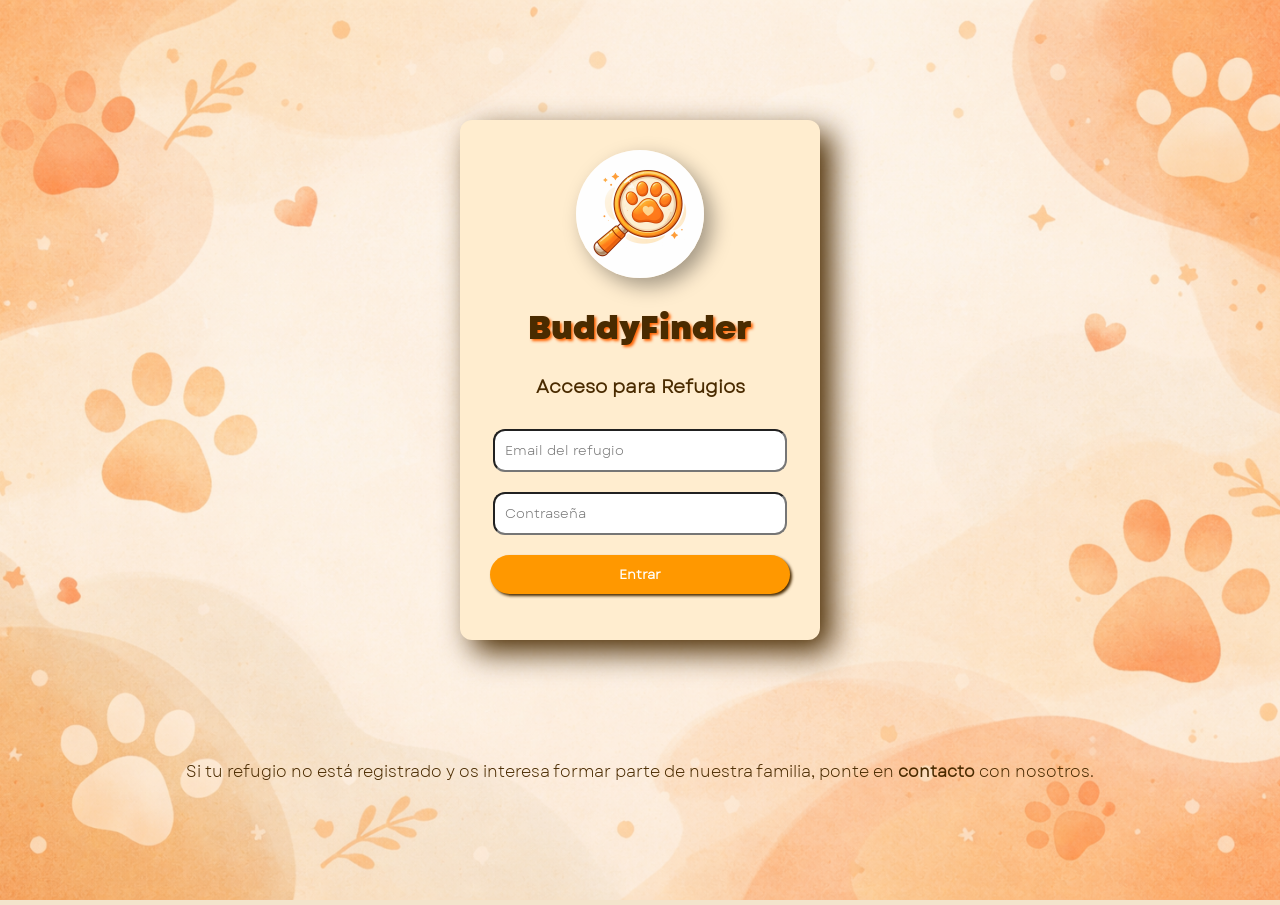
<file: index.html>
<!doctype html>
<html lang="es">
  <head>
    <meta charset="UTF-8" />
    <title>BuddyFinder: Acceso Refugios</title>
    <link rel="icon" href="./recursos/img/favicon.png" type="image/png" />
    <link rel="stylesheet" href="css/estilos.css" />
    <script src="https://code.jquery.com/jquery-3.7.1.min.js"></script>
    <script src="js/login.js"></script>
  </head>

  <body>
    <div class="login-container">
      <img id="logo" src="./recursos/img/favicon.png" alt="Logo"/>
      <h1>BuddyFinder</h1>
      <h3>Acceso para Refugios</h3>

      <input type="email" id="email" placeholder="Email del refugio" />

      <input type="password" id="password" placeholder="Contraseña" />

      <button onclick="login()">Entrar</button>

      <p id="mensajeError"></p>
    </div>
    <p style="text-align: center; margin-bottom: 10%;">
      Si tu refugio no está registrado y os interesa formar parte de 
      nuestra familia, ponte en <a target="_blank" href="./contacto.html">contacto</a> con nosotros.
    </p>
  </body>
</html>
</file>
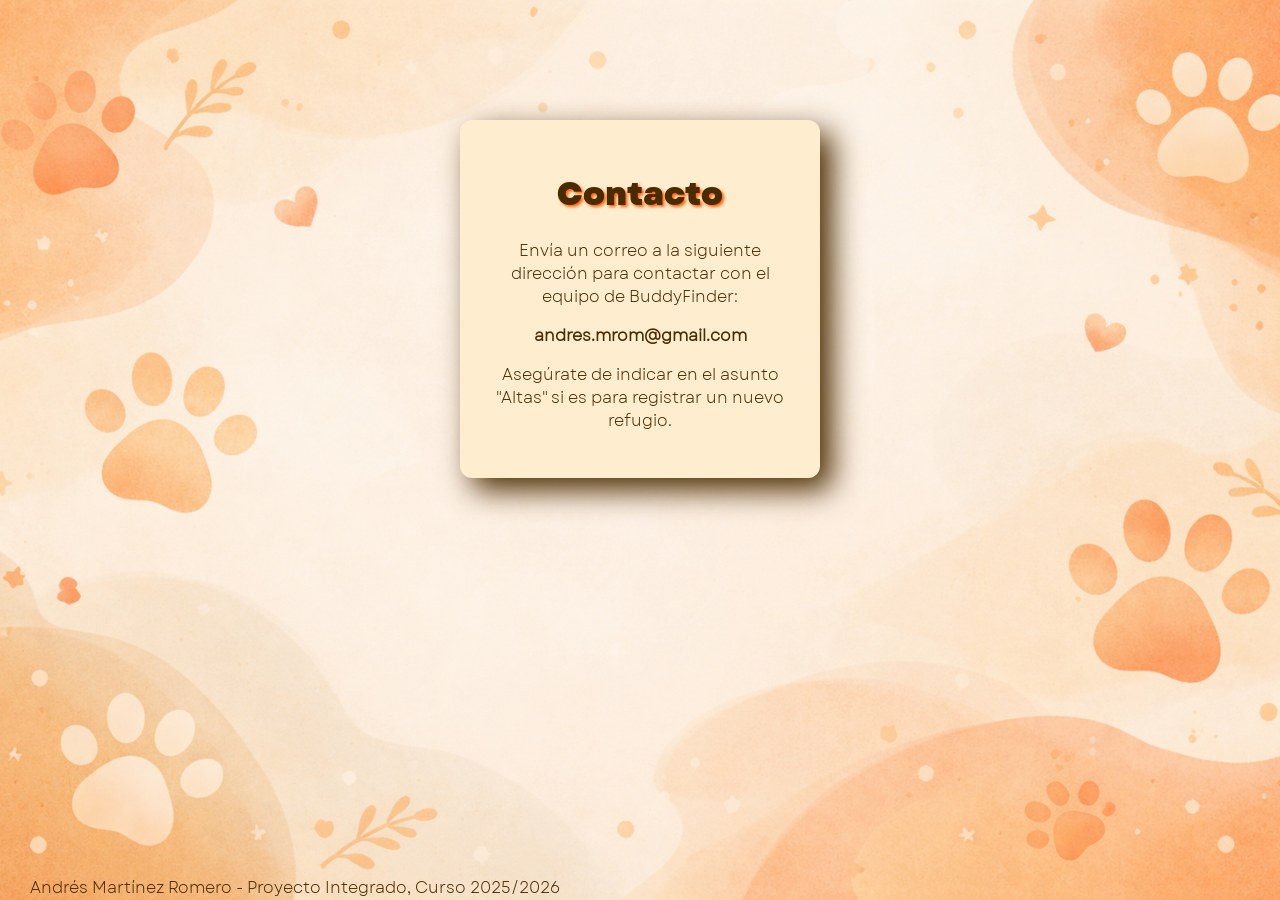
<file: contacto.html>
<!doctype html>
<html lang="es">
  <head>
    <meta charset="UTF-8" />
    <title>Contacta con nosotros</title>
    <link rel="icon" href="./recursos/img/favicon.png" type="image/png" />
    <link rel="stylesheet" href="css/estilos.css" />
  </head>

  <body>
    <div class="login-container">
      <h1>Contacto</h1>
      <p>Envía un correo a la siguiente dirección para contactar con el equipo de BuddyFinder:</p>
      <span>
        <a href="mailto:andres.mrom@gmail.com" title="mail to">
          andres.mrom@gmail.com
        </a>
      </span>
      <p>Asegúrate de indicar en el asunto "Altas" si es para registrar un nuevo refugio.</p>
    </div>

    <footer>
      <p>Andrés Martínez Romero - Proyecto Integrado, Curso 2025/2026</p>
    </footer>
  </body>
</html>
</file>
<file: css/estilos.css>
@font-face {
    font-family: "miFuente";
    src: url(../recursos/fuente/miFuente.ttf);
}

@font-face {
    font-family: "miFuenteB";
    src: url(../recursos/fuente/miFuenteB.ttf);
}
*{
    font-family: "miFuente";
    color: #4a2b00;
}

body{
    background-color: #f3e4cc;
    color: #333;
    margin: 30px;
    background-image: url("../recursos/img/fondo.png");
    background-size: cover;
    background-position: center;
    background-repeat: no-repeat;
    background-attachment: fixed;
}

header{
    background-color: #4CAF50;
    color: white;
}

nav {
    width: 100%;
    height: fit-content;
    background-color: #4a2b00;
    margin-top: 0;
    border-radius: 12px;
    position: sticky;
    top: 0;
    z-index: 100;
    box-shadow: 8px 8px 30px rgba(0, 0, 0, 0.629);
}

nav ul {
    display: flex;
    list-style: none;
    justify-content: space-between;
    margin: 0;
    padding: 0;
}

nav ul li {
    padding: 20px 40px;
}

nav a {
    transition: 500ms;
    text-decoration: none;
    color: #f3e4cc;
    padding: 8px;
    border-radius: 12px;
    background-color: rgb(255, 98, 0);
    box-shadow: 4px 4px 15px rgba(0, 0, 0, 0.629);
}
nav a:hover {
    transition: 500ms;
    color: #4a2b00;
    background-color: #f3e4cc;
    border-radius: 17px;
}
nav a:active {
    color: rgb(100, 95, 95);
    background-color: rgb(205, 205, 205);
    border-radius: 12px;
}

h1{
    font-family: "miFuenteB";
    text-shadow: 2px 2px 3px rgb(255, 98, 0);
}

.login-container{
    width:300px;
    margin:120px auto;
    padding:30px;
    background:#ffedcf;
    text-align:center;
    border-radius:12px;
    box-shadow: 12px 12px 30px;
}

input{
    width:90%;
    padding:10px;
    margin:10px 0;
    border-radius:12px;
}

#buscar{
    width:150px;
    padding:3px;
    margin:3px;
    margin-left: 10px;
    border-radius:0;
}

button{
    background-color: #FF9800;
    color: white;
    font-weight: bolder;
    width:100%;
    padding:10px;
    margin-top: 10px;
    border:none;
    border-radius:20px;
    box-shadow: 2px 2px 3px #4a2b00;
    transition: 300ms;
}

button:hover {
    background-color: #FFCC80;
    cursor: pointer;
    transition: 300ms;
}

button:active{
    box-shadow: inset 2px 2px 3px #4a2b00;
}

.buttonTabla{
    border-radius:5px;
    width: 90%;
    padding: 5px;
}

#buttonAlta{
    display: grid;
    place-items: center;
    width: 100%;
    margin-top: 100px;
    margin-bottom: 200px;
}

#buttonAlta button{
    width: 50%;
}

#tablaPerros, th, td{
    border: 1px, solid, black;
}

#tablaPerros img{
    cursor: pointer;
}

#tablaPerros img:hover{
    border-radius: 3px;
}

#tablaPerros{
    width: 100%;
    padding: 10px;
    background-color: gray;
    border-radius:20px;
    box-shadow: 12px 12px 30px rgba(0, 0, 0, 0.629);
}

th, td{
    background-color: whitesmoke;
    padding: 10px;
    border-radius:10px;
}

td{
    font-weight: bolder;
}

th{
    font-family: "miFuenteB";
}

#visor {
    position: fixed;
    top: 0;
    left: 0;
    width: 100%;
    height: 100%;
    background: rgba(0,0,0,0.8);
    display: none;
    justify-content: center;
    align-items: center;
    cursor: pointer;
}

#imagenGrande {
    max-width: 90%;
    max-height: 90%;
    border-radius: 10px;
}

a{
    text-decoration: none;
    font-weight: bolder;
    transition: 500ms;
}

a:hover
{
    color: #FF9800;
    transition: 500ms;
}

footer{
    position: absolute;
    bottom: 0;
    text-align: center;
    height: 40px;
}

#mensajeError{
    color:red;
}

.ajs-dialog {
    border-radius: 30px !important;
    text-align: center !important;
    overflow: hidden;
    box-shadow: 20px 20px 20px rgba(0, 0, 0, 0.734) !important;
}

.ajs-message {
    border-radius: 10px !important;
}

.ajs-button {
    align-self: center !important;
    border-radius: 8px !important;
    background: #ffe5b8 !important;
    width: 30% !important;
    margin: 30px !important;
}

#logo{
    width: 128px;
    height: auto;
    border-radius: 50%;
    box-shadow: 8px 8px 20px rgba(0, 0, 0, 0.355);
}
</file>
